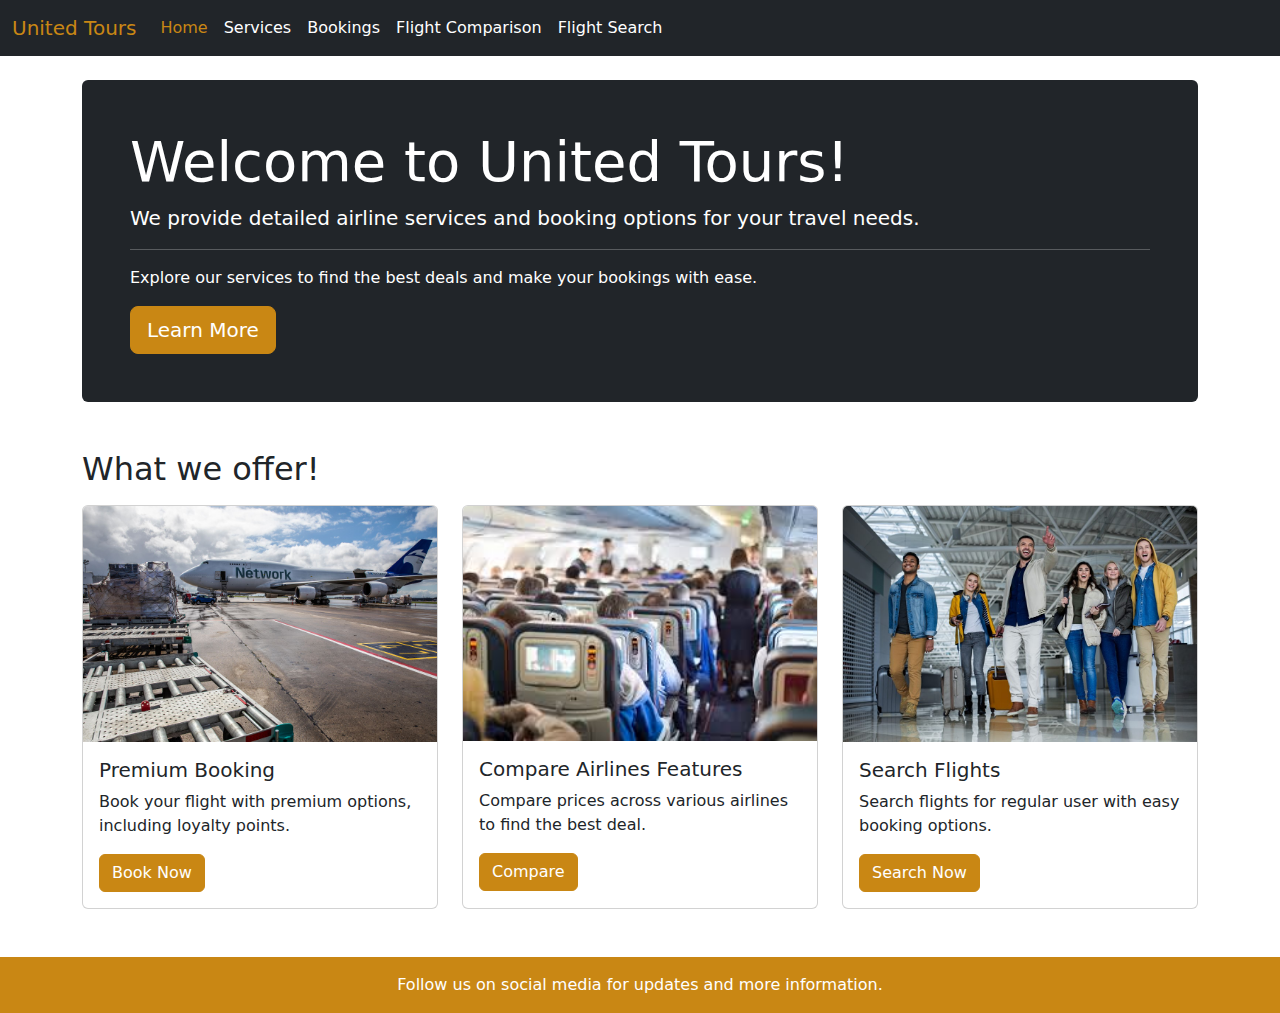
<file: index.html>
<!DOCTYPE html>
<html lang="en">

<head>
    <meta charset="UTF-8">
    <meta name="viewport" content="width=device-width, initial-scale=1.0">
    <title>United Tours and Travel Agency</title>
    <!-- Bootstrap CSS -->
    <link href="https://cdn.jsdelivr.net/npm/bootstrap@5.3.0/dist/css/bootstrap.min.css" rel="stylesheet">
    <link rel="stylesheet" href="styles.css">
</head>

<body>
    <!-- Navigation Bar -->
    <nav class="navbar navbar-expand-lg navbar-light bg-dark ">
        <div class="container-fluid">
            <a class="navbar-brand text-white" href="#">United Tours

            </a>
            
            <button class="navbar-toggler" type="button" data-bs-toggle="collapse" data-bs-target="#navbarNav"
                aria-controls="navbarNav" aria-expanded="false" aria-label="Toggle navigation">
                <span class="navbar-toggler-icon"></span>
            </button>
            <div class="collapse navbar-collapse text-white" id="navbarNav">
                <ul class="navbar-nav">
                    <li class="nav-item">
                        <a class="nav-link active text-white" aria-current="page" href="index.html">Home</a>
                    </li>
                    <li class="nav-item">
                        <a class="nav-link text-white" href="services.html">Services</a>
                    </li>
                    <li class="nav-item">
                        <a class="nav-link text-white" href="bookings.html">Bookings</a>
                    </li>
                    <li class="nav-item">
                        <a class="nav-link text-white" aria-current="page" href="comparison.html">Flight Comparison</a>
                    </li>
                    <li class="nav-item">
                        <a class="nav-link text-white" aria-current="page" href="search.html">Flight Search</a>
                    </li>
                </ul>
            </div>
        </div>
    </nav>

    <!-- Hero Section -->
    <div class="container my-4">
        <div class="p-4 p-md-5 mb-4 text-white rounded bg-dark">
            <h1 class="display-4">Welcome to United Tours!</h1>
            <p class="lead">We provide detailed airline services and booking options for your travel needs.</p>
            <hr class="my-3">
            <p>Explore our services to find the best deals and make your bookings with ease.</p>
            <a class="btn btn-primary text-white btn-lg" href="services.html" role="button">Learn More</a>
        </div>
    </div>

    <!-- Services Section -->
    <div class="container my-5">
        <h2 class="mb-3">What we offer!</h2>
        <div class="row row-cols-1 row-cols-md-3 g-4">
            <div class="col">
                <div class="card h-100">
                    <img src="service1.jpeg" class="card-img-top" alt="Service 1">
                    <div class="card-body">
                        <h5 class="card-title">Premium Booking</h5>
                        <p class="card-text">Book your flight with premium options, including loyalty points.</p>
                        <a href="bookings.html#booking" class="btn btn-primary">Book Now</a>
                    </div>
                </div>
            </div>
            <div class="col">
                <div class="card h-100">
                    <img src="service2.jpeg" class="card-img-top" alt="Service 2">
                    <div class="card-body">
                        <h5 class="card-title">Compare Airlines Features</h5>
                        <p class="card-text">Compare prices across various airlines to find the best deal.</p>
                        <a href="comparison.html" class="btn btn-primary">Compare</a>
                    </div>
                </div>
            </div>
            <div class="col">
                <div class="card h-100">
                    <img src="service3.jpg" class="card-img-top" alt="Service 3">
                    <div class="card-body">
                        <h5 class="card-title">Search Flights</h5>
                        <p class="card-text">Search flights for regular user with easy booking options.</p>
                        <a href="search.html" class="btn btn-primary">Search Now</a>
                    </div>
                </div>
            </div>
        </div>
    </div>

    <!-- Footer -->
    <footer class="footer mt-5 py-3 bg-primary">
        <div class="container text-center">
            <span class=" text-white">Follow us on social media for updates and more information.</span>
        </div>
    </footer>

    <!-- Bootstrap JS -->
    <script src="https://cdn.jsdelivr.net/npm/bootstrap@5.3.0/dist/js/bootstrap.bundle.min.js"></script>
</body>

</html>
</file>
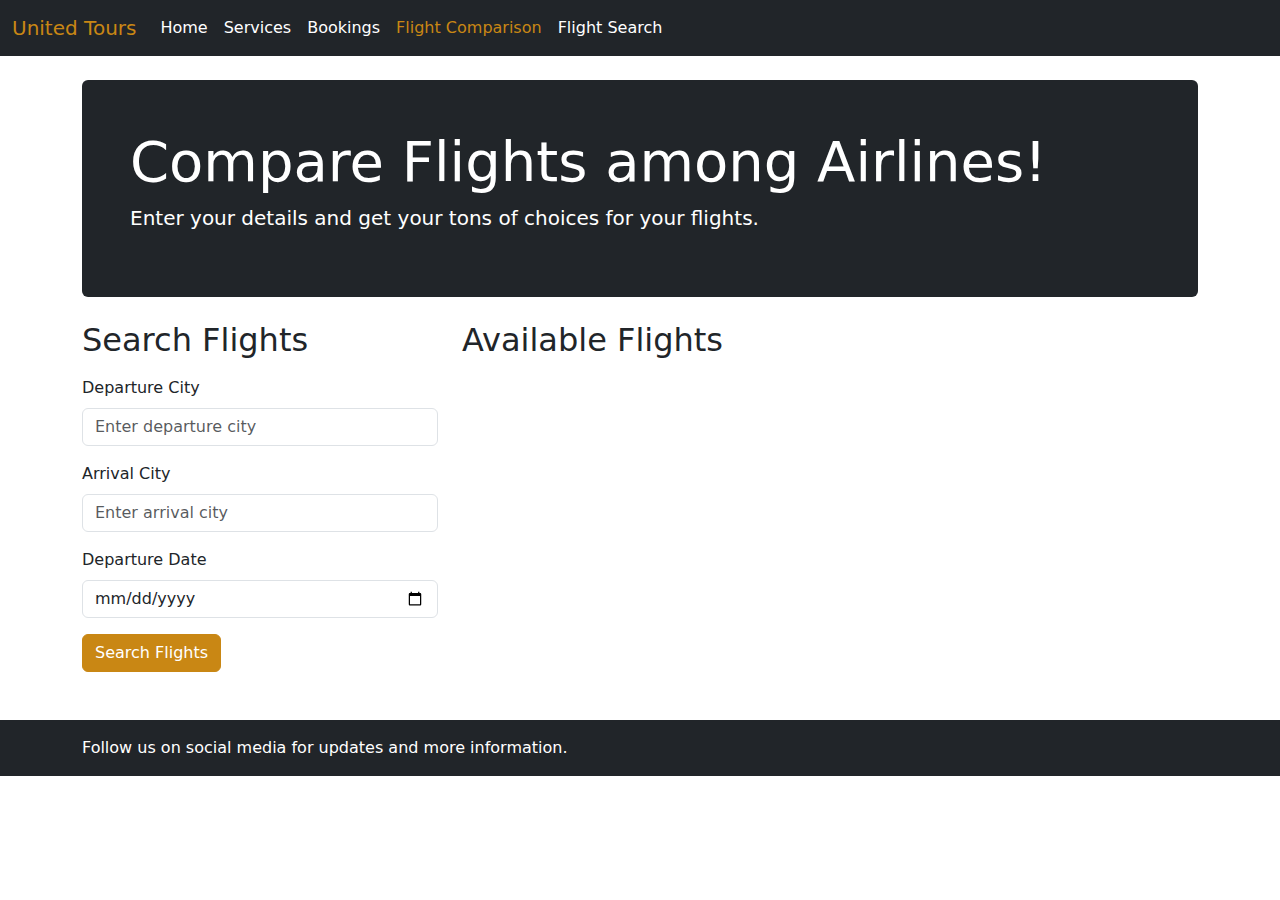
<file: comparison.html>
<!DOCTYPE html>
<html lang="en">
<head>
    <meta charset="UTF-8">
    <meta name="viewport" content="width=device-width, initial-scale=1.0">
    <title>Bookings - United Tours and Travel Agency</title>
    <!-- Bootstrap CSS -->
    <link href="https://cdn.jsdelivr.net/npm/bootstrap@5.3.0/dist/css/bootstrap.min.css" rel="stylesheet">
    <link rel="stylesheet" href="https://cdnjs.cloudflare.com/ajax/libs/font-awesome/6.5.2/css/all.min.css" integrity="sha512-SnH5WK+bZxgPHs44uWIX+LLJAJ9/2PkPKZ5QiAj6Ta86w+fsb2TkcmfRyVX3pBnMFcV7oQPJkl9QevSCWr3W6A==" crossorigin="anonymous" referrerpolicy="no-referrer" />
    <link rel="stylesheet" href="styles.css">
</head>
<body>
    <!-- Navigation Bar -->
    <nav class="navbar navbar-expand-lg navbar-light bg-dark">
        <div class="container-fluid">
            <a class="navbar-brand" href="index.html">United Tours</a>
            <button class="navbar-toggler" type="button" data-bs-toggle="collapse" data-bs-target="#navbarNav" aria-controls="navbarNav" aria-expanded="false" aria-label="Toggle navigation">
                <span class="navbar-toggler-icon"></span>
            </button>
            <div class="collapse navbar-collapse" id="navbarNav">
                <ul class="navbar-nav">
                    <li class="nav-item">
                        <a class="nav-link text-white" href="index.html">Home</a>
                    </li>
                    <li class="nav-item">
                        <a class="nav-link text-white" href="services.html">Services</a>
                    </li>
                    <li class="nav-item">
                        <a class="nav-link text-white" aria-current="page" href="bookings.html">Bookings</a>
                    </li>
                    <li class="nav-item">
                        <a class="nav-link text-white active" aria-current="page" href="comparison.html">Flight Comparison</a>
                    </li>
                    <li class="nav-item">
                        <a class="nav-link text-white" aria-current="page" href="search.html">Flight Search</a>
                    </li>
                </ul>
            </div>
        </div>
    </nav>

        <!-- Hero Section -->
        <div class="container my-4">
            <div class="p-4 p-md-5 mb-4 text-white rounded bg-dark">
                <h1 class="display-4">Compare Flights among Airlines!</h1>
                <p class="lead">Enter your details and get your tons of choices for your flights.</p>
             
              
            </div>
        </div>

    <!-- Main Content Area -->
    <div class="container mt-4">
        <div class="row">
            <!-- Search and Filter Area -->
            <div class="col-md-4">
                <h2 class="mb-3">Search Flights</h2>
                <form id="flight-search-form">
                    <div class="mb-3">
                        <label for="departureCity" class="form-label">Departure City</label>
                        <input type="text" class="form-control" id="departureCity" placeholder="Enter departure city">
                    </div>
                    <div class="mb-3">
                        <label for="arrivalCity" class="form-label">Arrival City</label>
                        <input type="text" class="form-control" id="arrivalCity" placeholder="Enter arrival city">
                    </div>
                    <div class="mb-3">
                        <label for="departureDate" class="form-label">Departure Date</label>
                        <input type="date" class="form-control" id="departureDate">
                    </div>
                    <button type="button" class="btn btn-primary" onclick="displayFlights()">Search Flights</button>
                </form>
            </div>
            <!-- Flight Options Display Area -->
            <div class="col-md-8" id="flight-results">
                <h2 class="mb-3">Available Flights</h2>
            </div>
        </div>
    </div>


    <!-- Footer -->
    <footer class="footer mt-5 py-3 bg-dark">
        <div class="container">
            <span class="text-white">Follow us on social media for updates and more information.</span>
        </div>
    </footer>

    <!-- Bootstrap JS -->
    <script src="https://cdn.jsdelivr.net/npm/bootstrap@5.3.0/dist/js/bootstrap.bundle.min.js"></script>
    <script src="script.js">     </script>
    
</body>
</html>
</file>
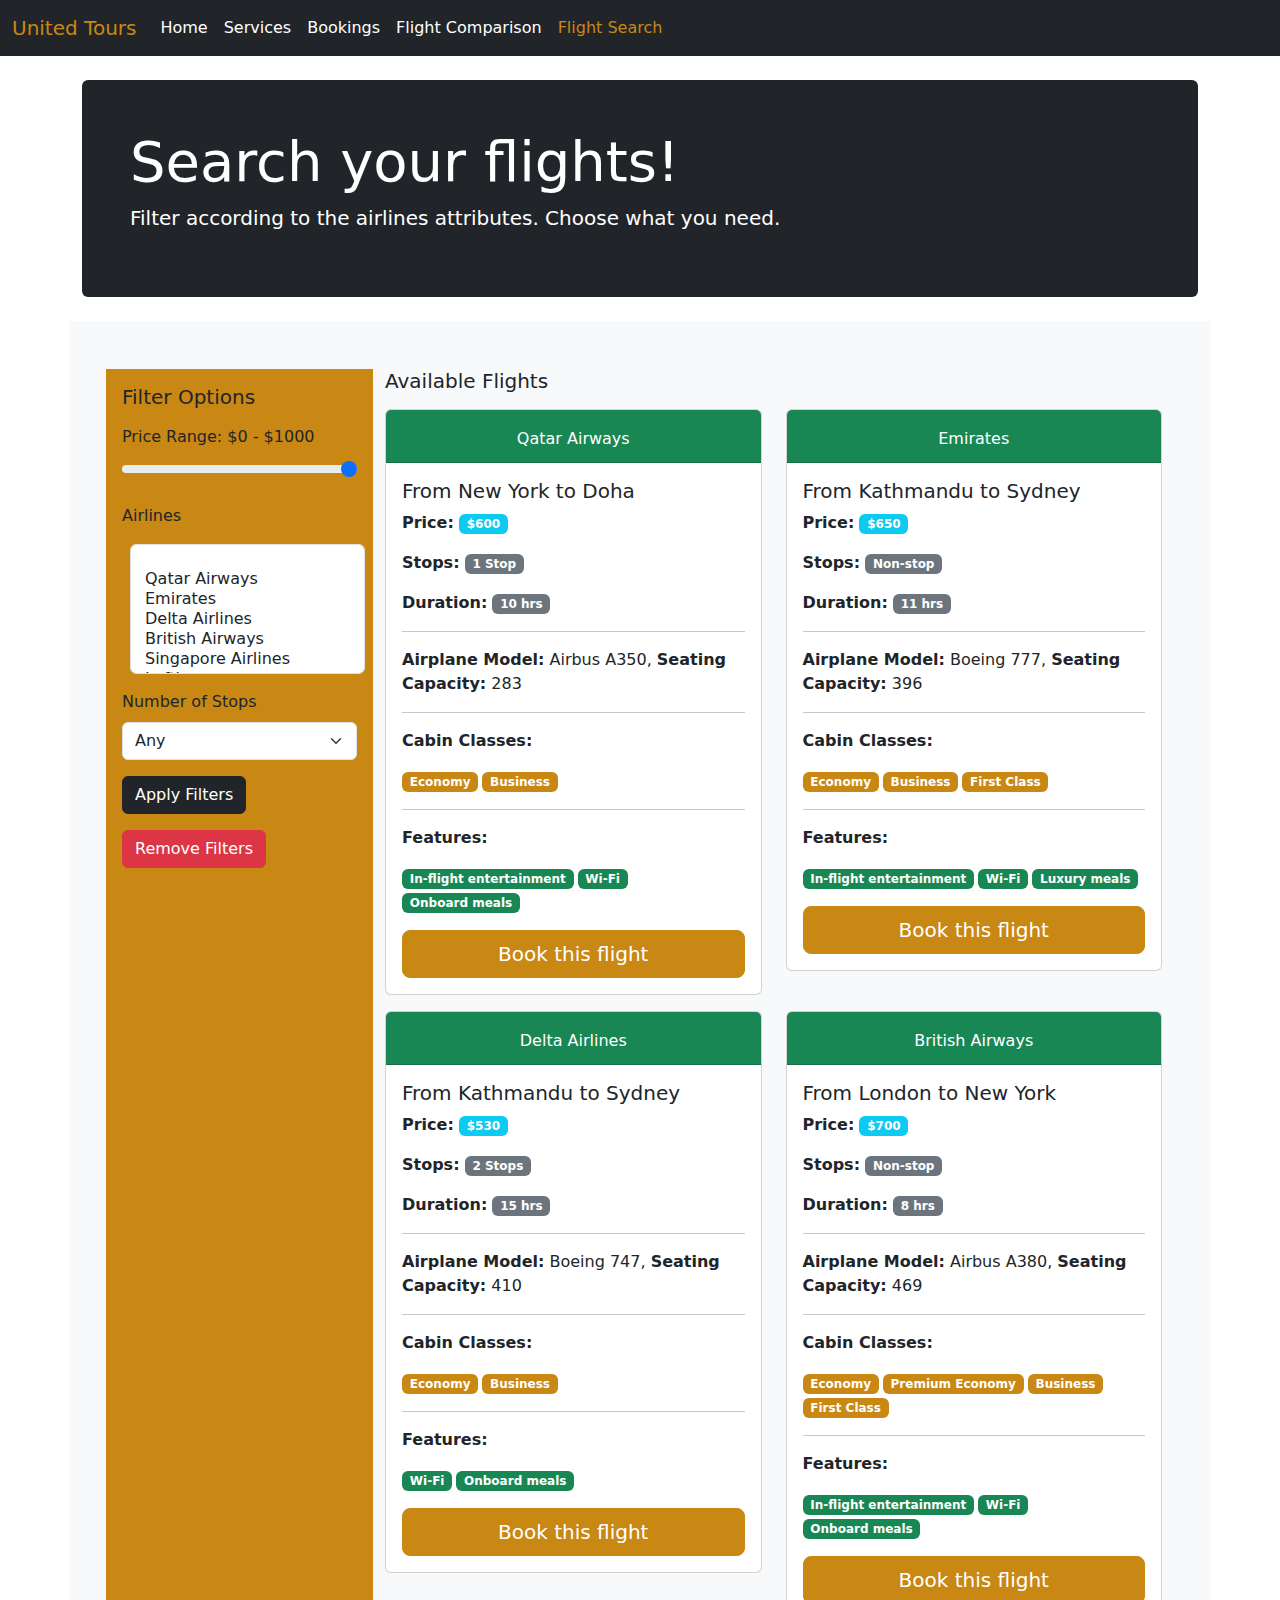
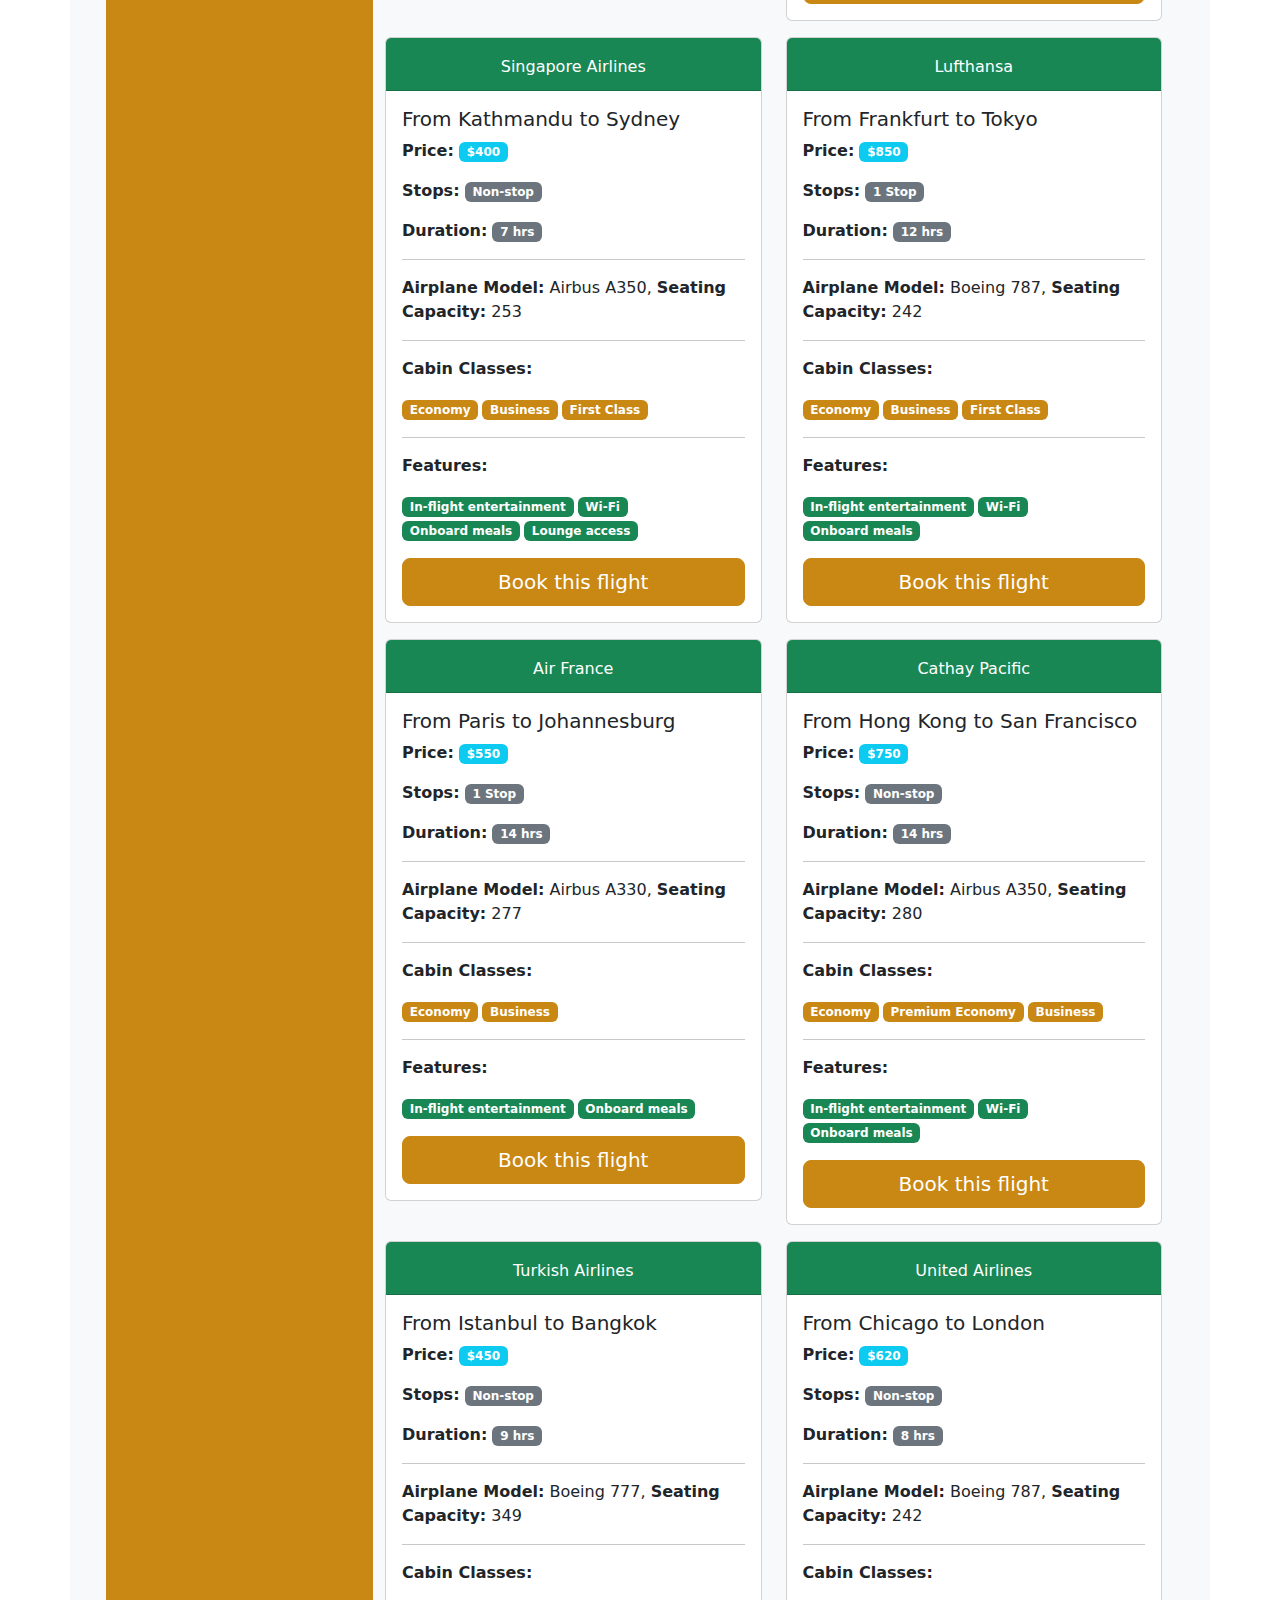
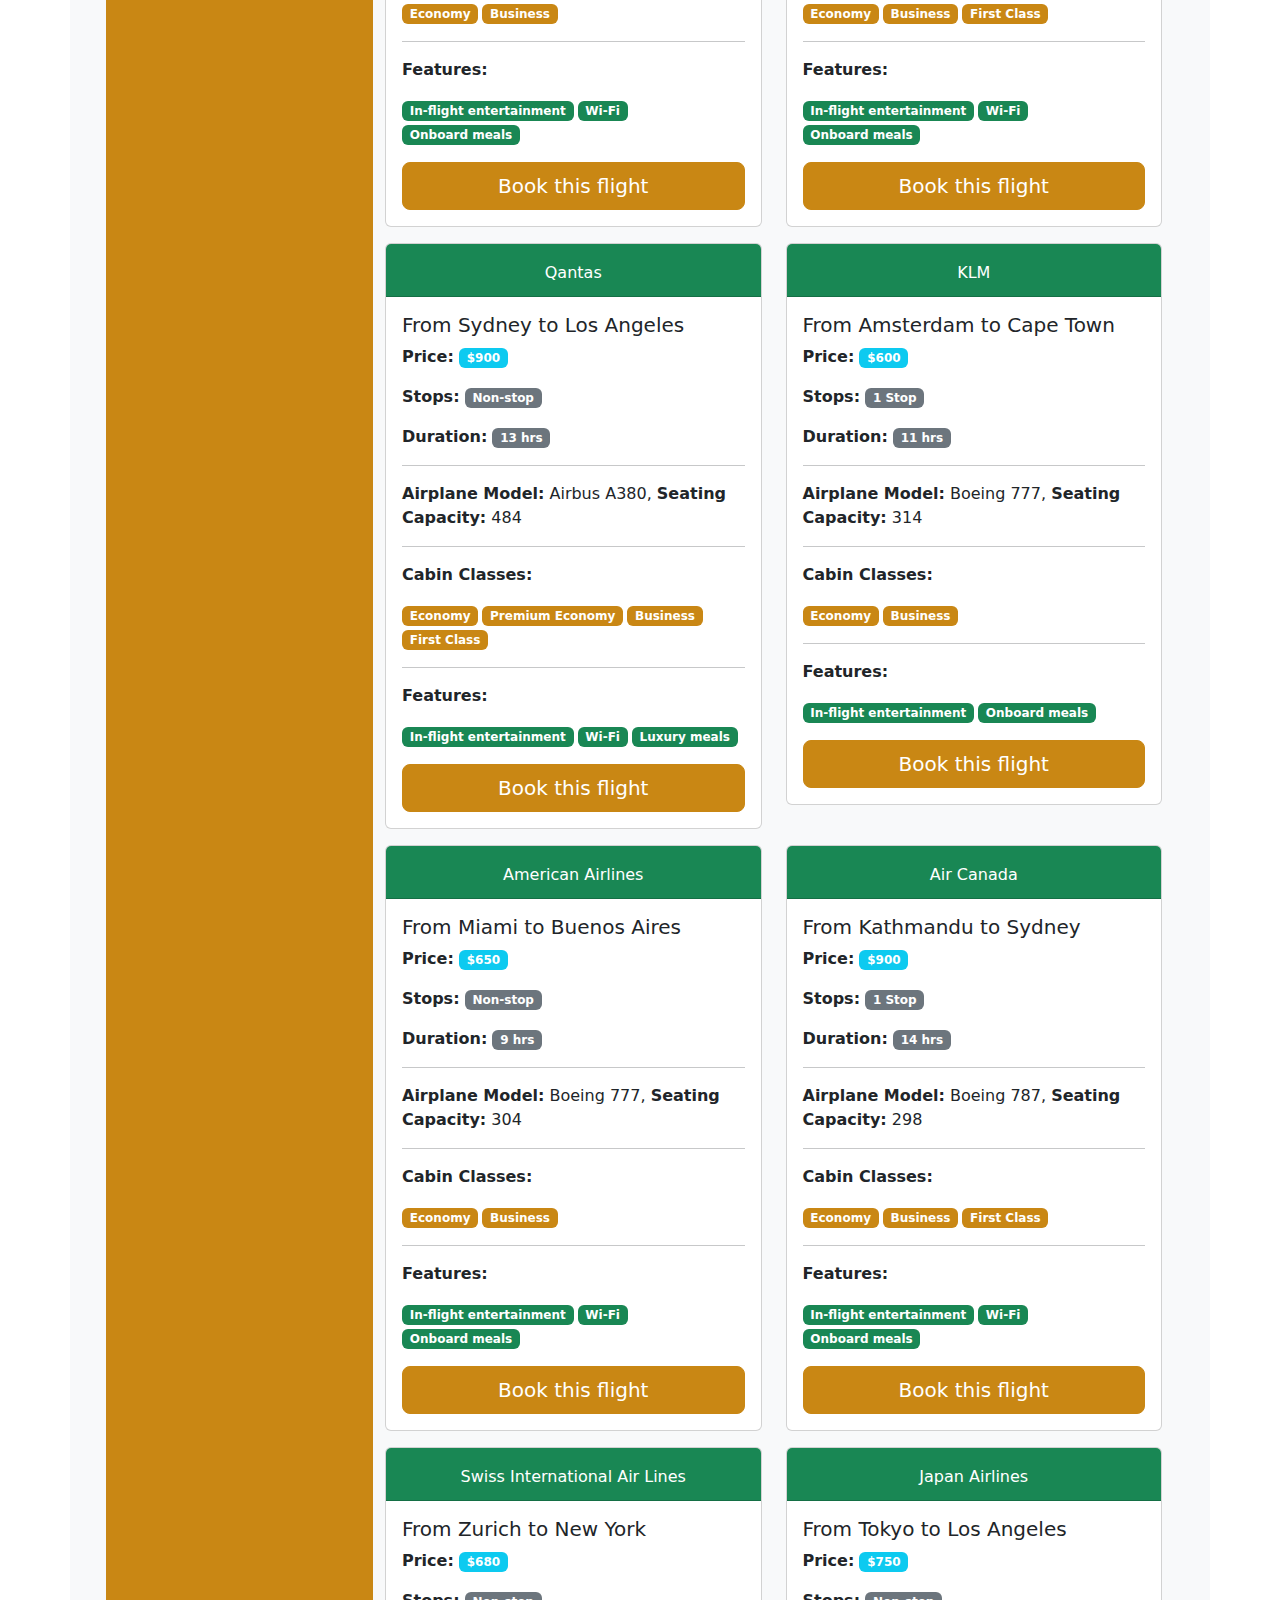
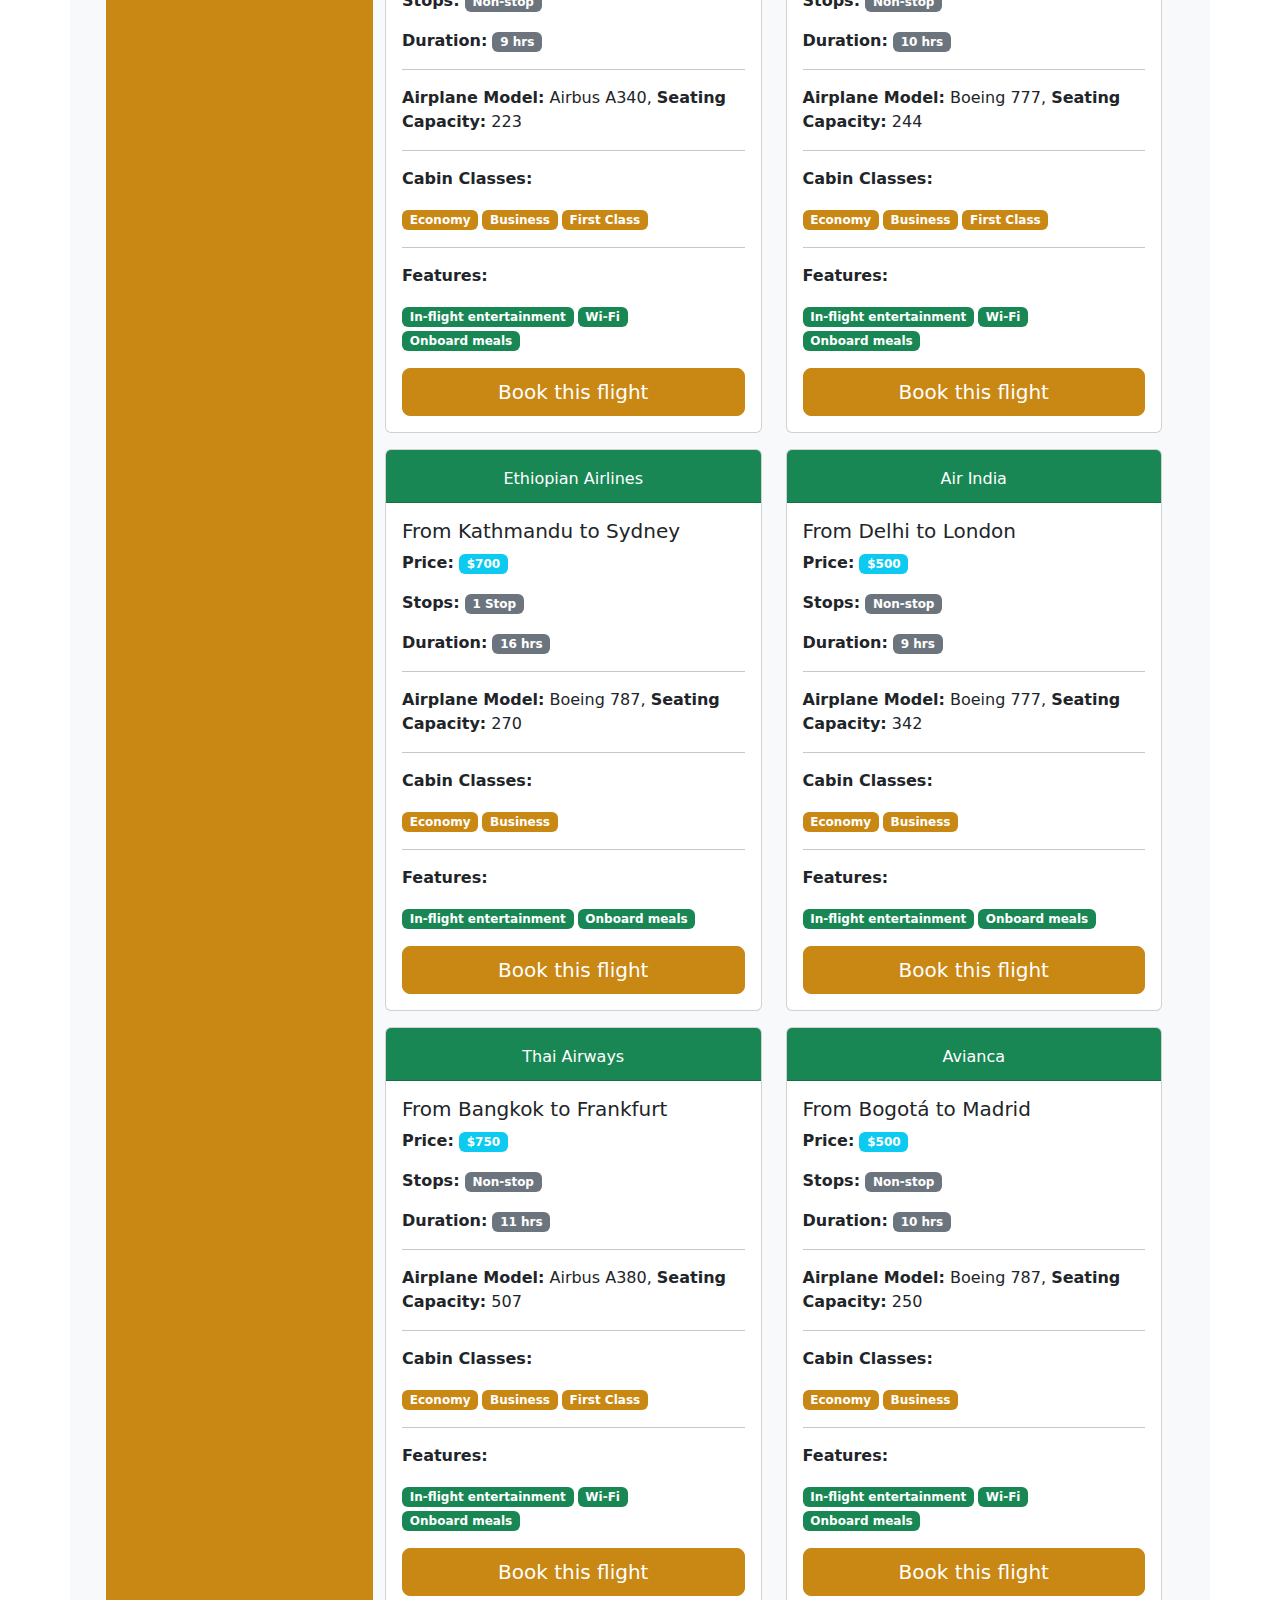
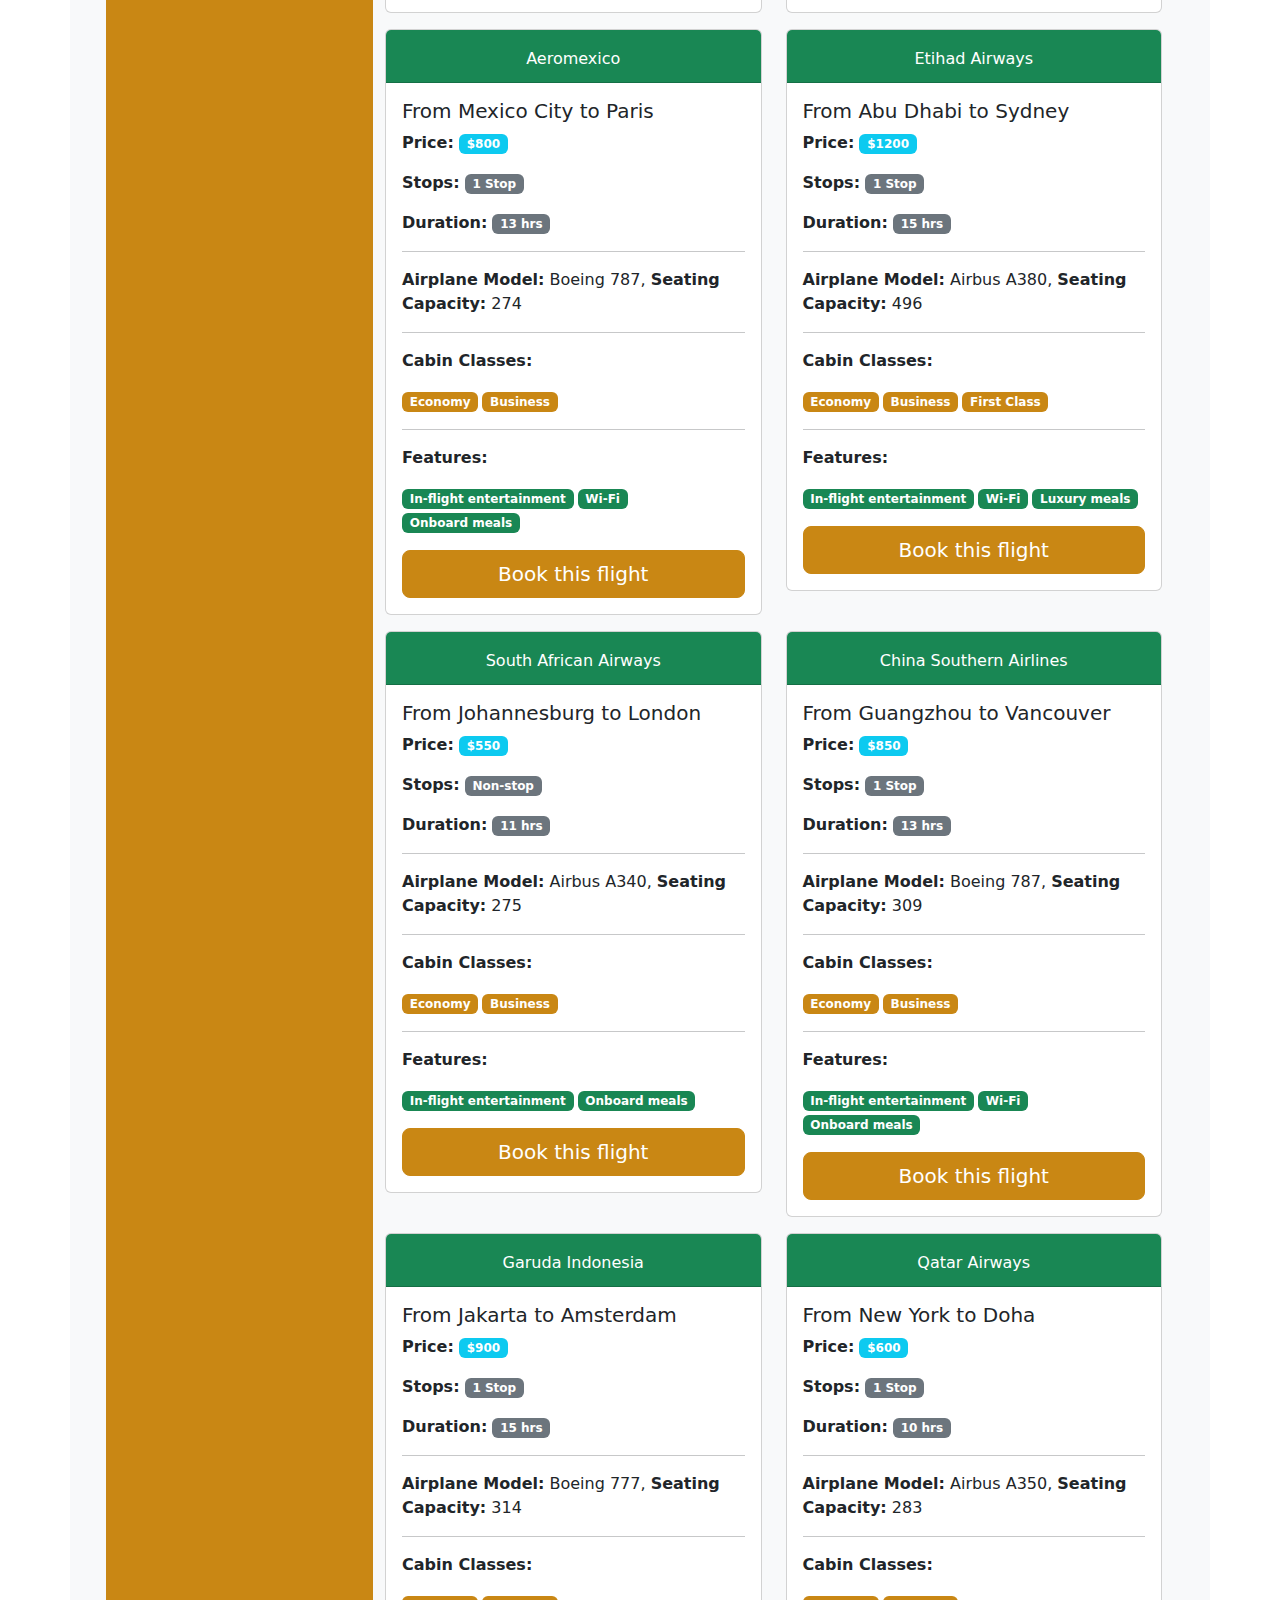
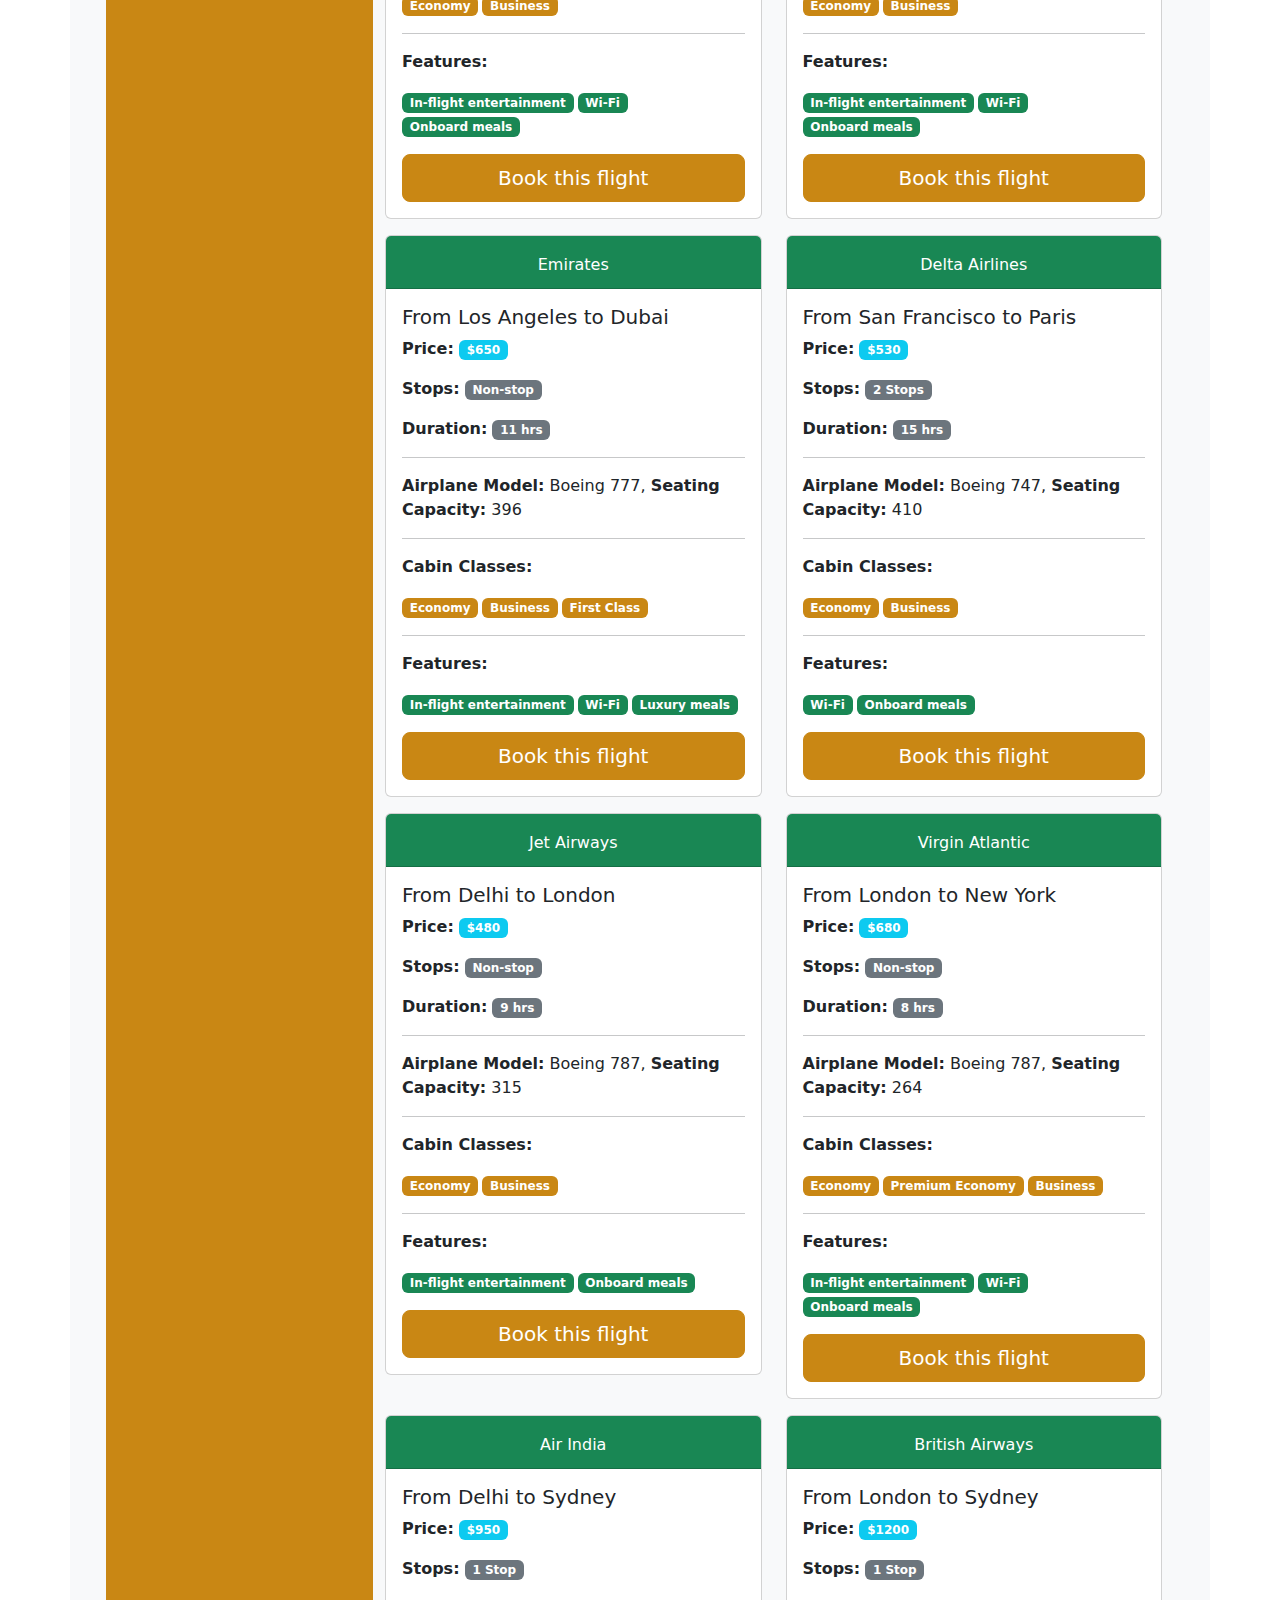
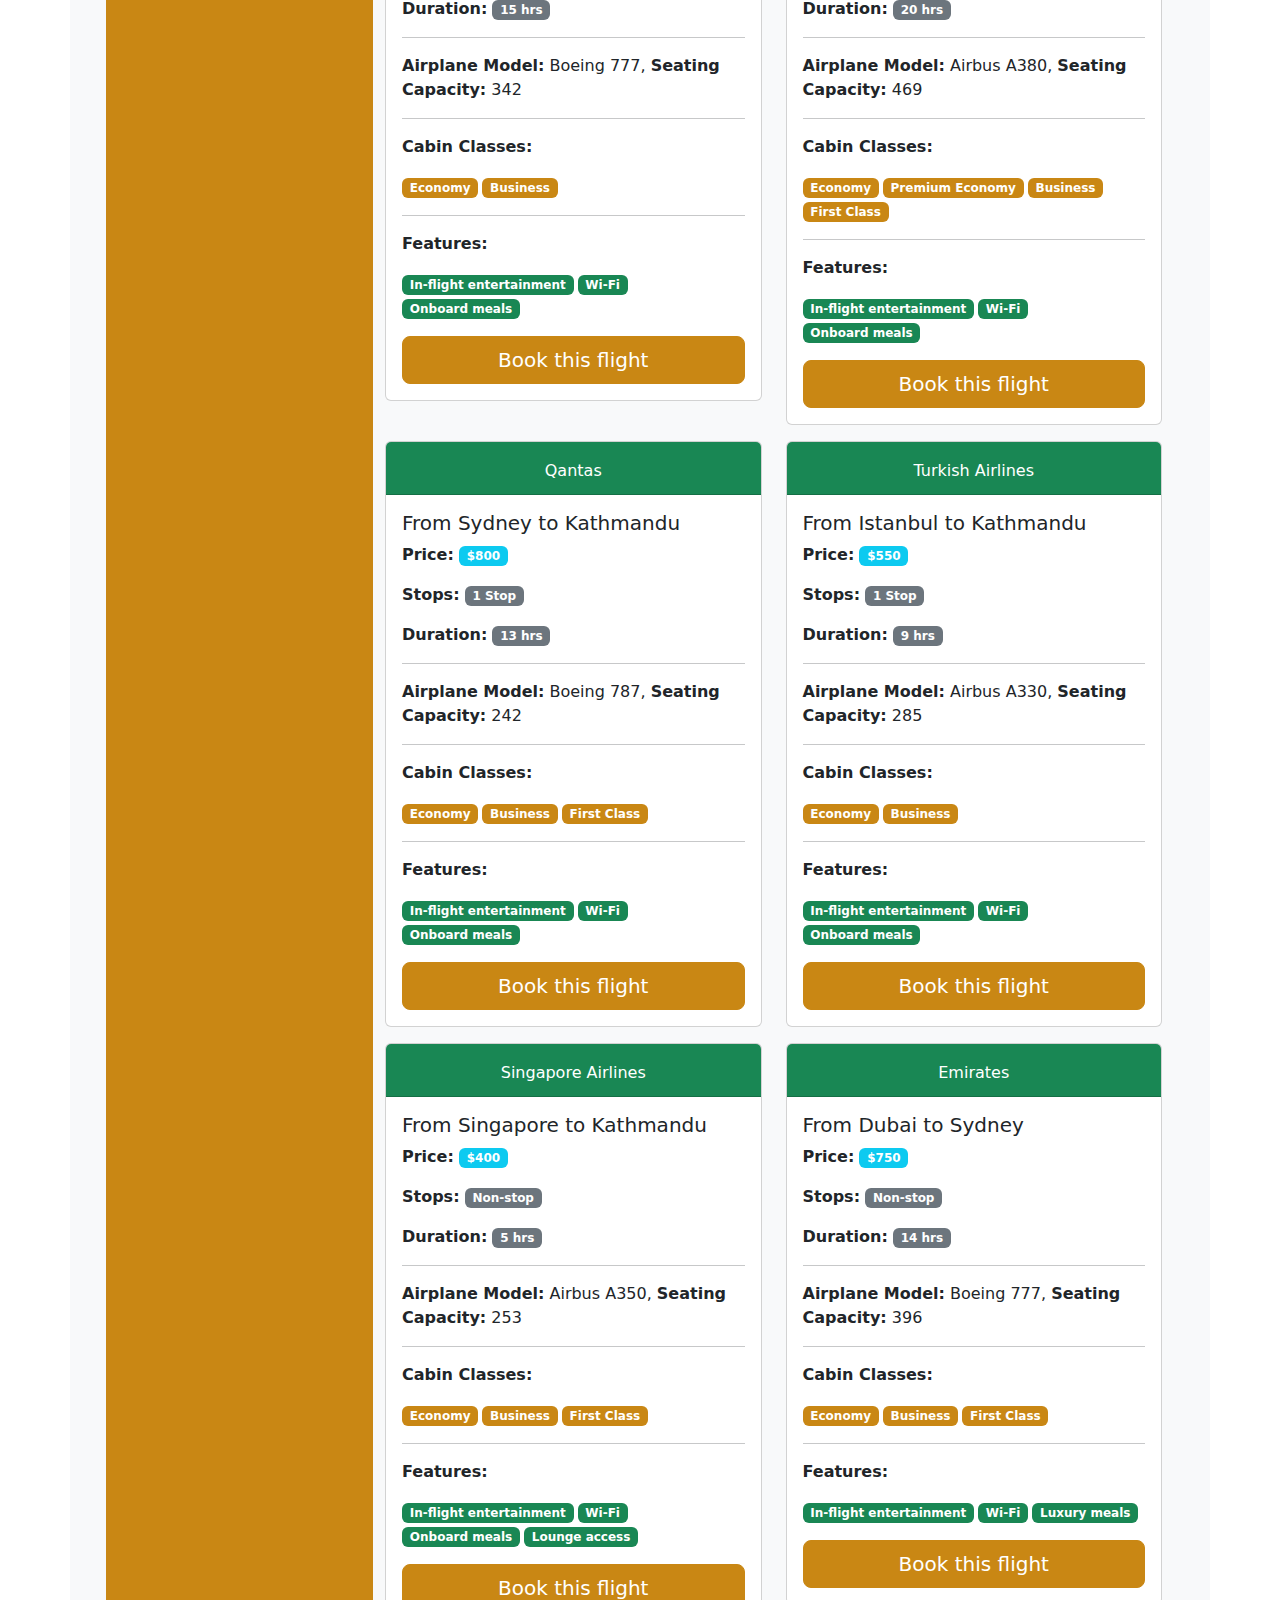
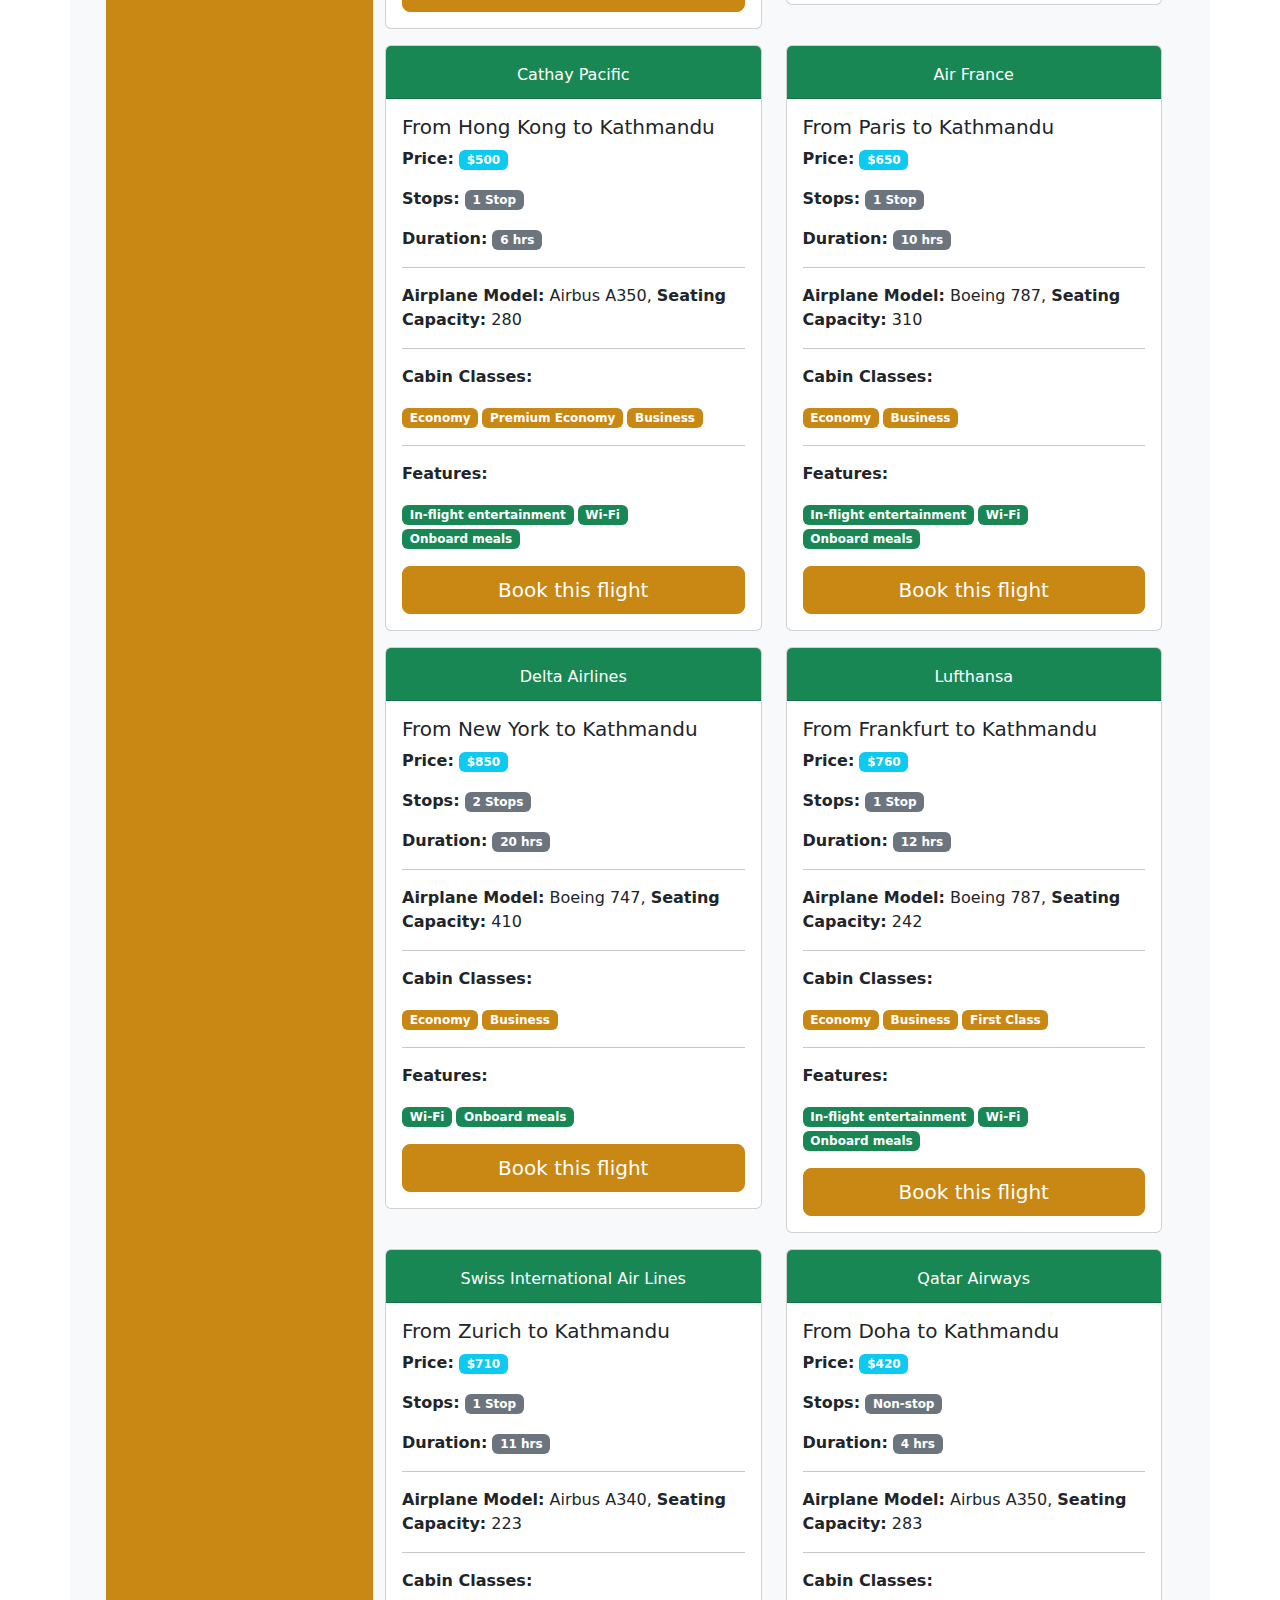
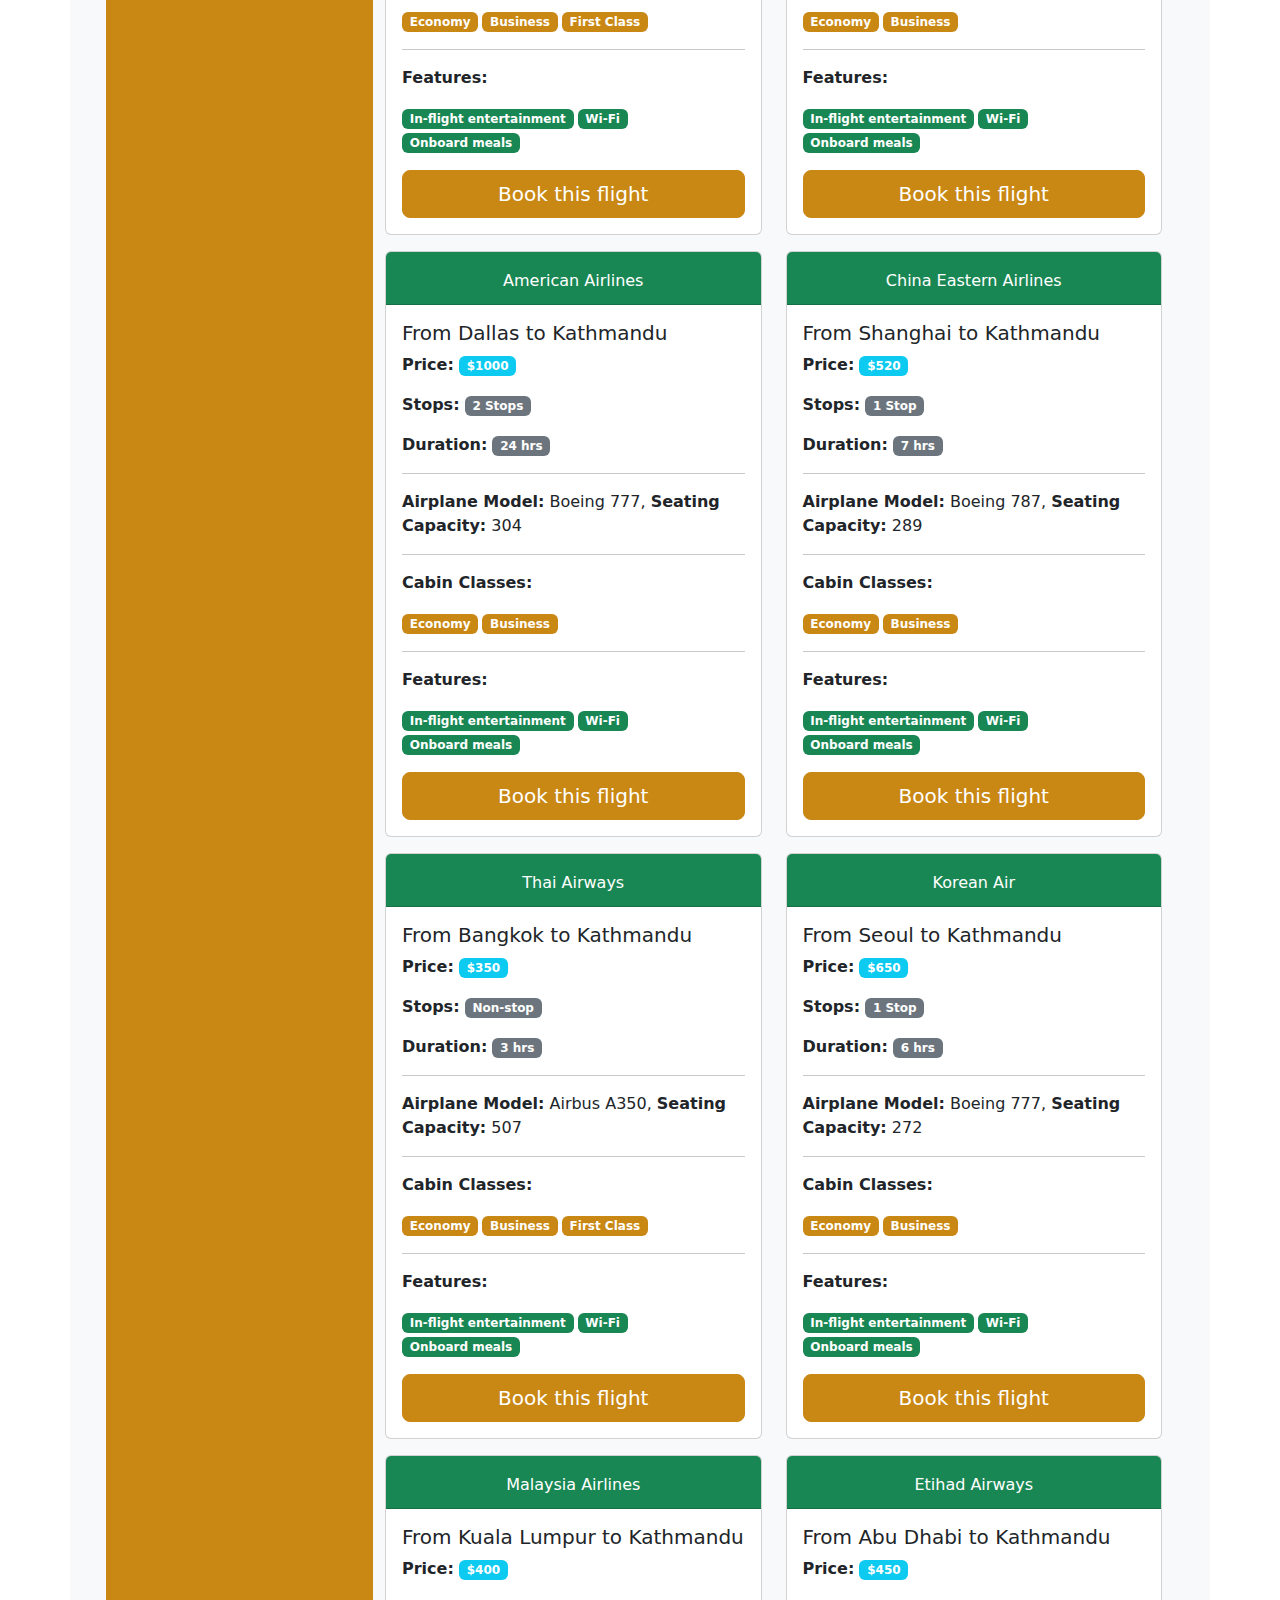
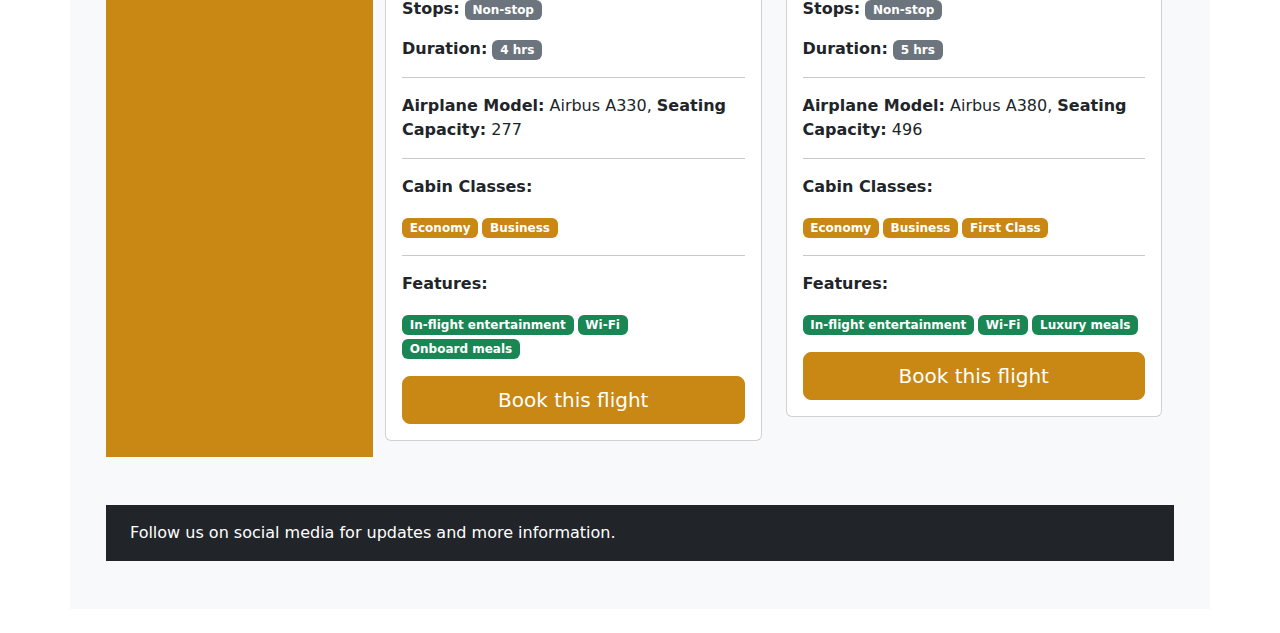
<file: search.html>
<!DOCTYPE html>
<html lang="en">
<head>
    <meta charset="UTF-8">
    <meta name="viewport" content="width=device-width, initial-scale=1.0">
    <title>Flight Comparison - United Tours and Travel Agency</title>
    <!-- Bootstrap CSS -->
    <link href="https://cdn.jsdelivr.net/npm/bootstrap@5.3.0/dist/css/bootstrap.min.css" rel="stylesheet">
    <link rel="stylesheet" href="https://cdnjs.cloudflare.com/ajax/libs/font-awesome/6.5.2/css/all.min.css" integrity="sha512-SnH5WK+bZxgPHs44uWIX+LLJAJ9/2PkPKZ5QiAj6Ta86w+fsb2TkcmfRyVX3pBnMFcV7oQPJkl9QevSCWr3W6A==" crossorigin="anonymous" referrerpolicy="no-referrer" />

    <link rel="stylesheet" href="styles.css">
</head>
<body>
    <!-- Navigation Bar -->
    <nav class="navbar navbar-expand-lg navbar-light bg-dark">
        <div class="container-fluid">
            <a class="navbar-brand" href="index.html">United Tours</a>
            <button class="navbar-toggler" type="button" data-bs-toggle="collapse" data-bs-target="#navbarNav" aria-controls="navbarNav" aria-expanded="false" aria-label="Toggle navigation">
                <span class="navbar-toggler-icon"></span>
            </button>
            <div class="collapse navbar-collapse" id="navbarNav">
                <ul class="navbar-nav">
                    <li class="nav-item">
                        <a class="nav-link text-white" href="index.html">Home</a>
                    </li>
                    <li class="nav-item">
                        <a class="nav-link text-white"  href="services.html">Services</a>
                    </li>
                    <li class="nav-item">
                        <a class="nav-link text-white" href="bookings.html">Bookings</a>
                    </li>
                    <li class="nav-item">
                        <a class="nav-link text-white" aria-current="page" href="comparison.html">Flight Comparison</a>
                    </li>
                    <li class="nav-item">
                        <a class="nav-link active " aria-current="page" href="search.html">Flight Search</a>
                    </li>

                </ul>
            </div>
        </div>
    </nav>

        <!-- Hero Section -->
        <div class="container my-4">
            <div class="p-4 p-md-5 mb-4 text-white rounded bg-dark">
                <h1 class="display-4">Search your flights!</h1>
                <p class="lead">Filter according to the airlines attributes. Choose what you need.</p>
             
              
            </div>
        </div>
<!-- Main Content Area -->
<div class="container p-4 p-md-5 mb-4 bg-light">
    <div class="row">
        <!-- Sidebar for Filter Options -->
        <div class="col-md-3 bg-primary p-3">
            <h5 class="mb-3">Filter Options</h5>
            <div class="mb-3">
                <label for="priceRange" class="form-label">Price Range: <span id="priceLabel">$0 - $1000</span></label>
                <input type="range" class="form-range" min="0" max="1000" value="1000" id="priceRange" oninput="document.getElementById('priceLabel').innerHTML = '$' + this.value;">
            </div>
            <div class="mb-3 ">
                <label for="airlines" class="form-label">Airlines</label>
                <select multiple class="form-select py-4 m-2" id="airlines">
                </select>
            </div>
            <div class="mb-3">
                <label for="stops" class="form-label">Number of Stops</label>
                <select class="form-select" id="stops">
                    <option value="Any">Any</option>
                    <option value="0">Non-stop</option>
                    <option value="1">1 Stop</option>
                    <option value="2">2+ Stops</option>
                </select>
                <button class="btn btn-dark mt-3" onclick="applyFilters()">Apply Filters</button>
                <button class="btn btn-danger mt-3" onclick="window.location.reload()">Remove Filters</button>
                
            </div>
        </div>

        <!-- Main Content Displaying Flight Cards -->
        <div class="col-md-9">
            <h5 class="mb-3">Available Flights</h5>
            <div class="row" id="flights">
                <!-- Flight Card Template -->
             </div> 
        </div> 
                

    <!-- Footer -->
    <footer class="footer mt-5 py-3 bg-dark">
        <div class="container">
            <span class="text-white">Follow us on social media for updates and more information.</span>
        </div>
    </footer>

    <!-- Bootstrap JS -->
    <script src="https://cdn.jsdelivr.net/npm/bootstrap@5.3.0/dist/js/bootstrap.bundle.min.js"></script>

    <script src="script.js"></script>
    <script>
     
     function applyFilters() {
        const selectedPrice = parseInt(document.getElementById('priceRange').value);
        const selectedAirlines = Array.from(document.getElementById('airlines').selectedOptions).map(opt => opt.value);
        const selectedStops = document.getElementById('stops').value;

        console.log("Selected Airlines:", selectedAirlines, "Selected Price:", selectedPrice, "Selected Stops:", selectedStops);

        const filteredFlights = flightData.filter(flight => {
            const priceCondition = flight.price <= selectedPrice;
            const airlineCondition = selectedAirlines.length === 0 || selectedAirlines.includes(flight.airline);
            const stopsCondition = selectedStops === "Any" || flight.stops.toString() === selectedStops;

            return priceCondition && airlineCondition && stopsCondition;
        });

        console.log("Filtered Flights:", filteredFlights);
        displayFlights(filteredFlights);
    }


function displayFlights(flights) {
    const container = document.querySelector('#flights');
    container.innerHTML = ''; // Clear existing flights

    flights.forEach(flight => {
        const bookingUrl = `booking.html?airline=${encodeURIComponent(flight.airline)}&from=${encodeURIComponent(flight.from)}&to=${encodeURIComponent(flight.to)}&price=${flight.price}&duration=${encodeURIComponent(flight.duration)}&stops=${encodeURIComponent(flight.stops)}&model=${encodeURIComponent(flight.model)}&capacity=${flight.capacity}&classes=${flight.classes}&features=${flight.features}`;
        const cardHTML = `
        <div class="col-md-6">
                <div class="card mb-3">
                    <div class="card-header text-center bg-success text-white">
                        <i class="fas fa-plane-departure" style="font-size:24px;"></i>  ${flight.airline}
                    </div>
                    <div class="card-body">
                        <h5 class="card-title">From ${flight.from} to ${flight.to}</h5>
                        <p class="card-text"><strong>Price:</strong> <span class="badge bg-info">$${flight.price}</span></p>
                        <p class="card-text"><strong>Stops:</strong> <span class="badge bg-secondary">${flight.stops}</span></p>
                        <p class="card-text"><strong>Duration:</strong> <span class="badge bg-secondary">${flight.duration}</span></p>
                        <hr>
                        <p class="card-text"><strong>Airplane Model:</strong> ${flight.model}, <strong>Seating Capacity:</strong> ${flight.capacity}</p>
                        <hr>
                        <p class="card-text"><strong>Cabin Classes:</strong></p>
                        ${flight.classes.map(cabinClass => `<span class="badge bg-primary me-1">${cabinClass}</span>`).join('')}
                        <hr>
                        <p class="card-text"><strong>Features:</strong></p>
                        ${flight.features.map(feature => `<span class="badge bg-success me-1">${feature}</span>`).join('')}
                        <div class="d-grid gap-2 mt-3">
                            <a href="${bookingUrl}" class="btn btn-primary btn-lg">Book this flight</a>
                        </div>
                    </div>
                </div>
            </div>
        `;
        container.innerHTML += cardHTML;
    });
}

document.getElementById('priceRange').addEventListener('input', applyFilters);
document.getElementById('airlines').addEventListener('change', applyFilters);
document.getElementById('stops').addEventListener('change', applyFilters);

// Initial display of all flights
window.onload = function() {
    displayFlights(flightData);
};

function populateAirlines() {
    const airlineSet = new Set(); // Use a Set to ensure uniqueness
    flightData.forEach(flight => airlineSet.add(flight.airline));
    
    const airlinesSelect = document.getElementById('airlines');
    airlinesSelect.innerHTML = ''; // Clear existing options if any

    airlineSet.forEach(airline => {
        const option = document.createElement('option');
        option.value = airline;
        option.textContent = airline;
        airlinesSelect.appendChild(option);
    });
}

// Call populateAirlines on page load or after flightData is loaded/updated
window.onload = function() {
    populateAirlines();
    displayFlights(flightData);
};


</script>
</body>
</html>
</file>
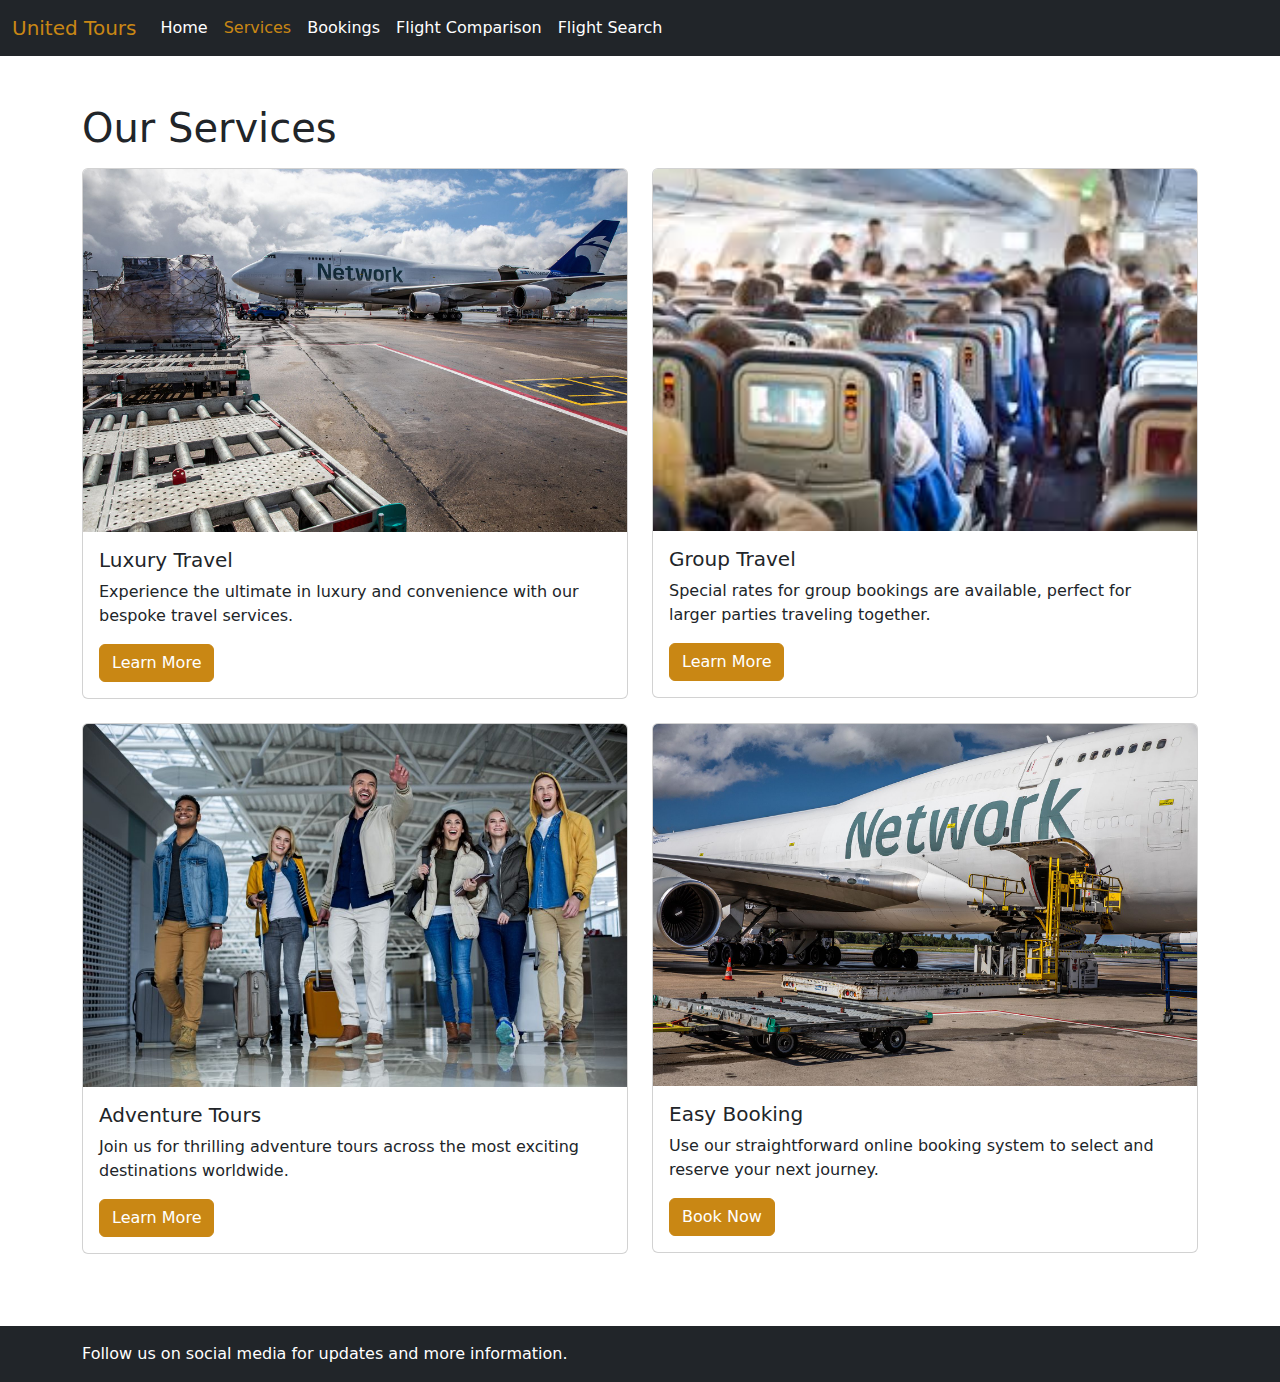
<file: services.html>
<!DOCTYPE html>
<html lang="en">
<head>
    <meta charset="UTF-8">
    <meta name="viewport" content="width=device-width, initial-scale=1.0">
    <title>Services - United Tours and Travel Agency</title>
    <!-- Bootstrap CSS -->
    <link href="https://cdn.jsdelivr.net/npm/bootstrap@5.3.0/dist/css/bootstrap.min.css" rel="stylesheet">
    <link rel="stylesheet" href="styles.css">
</head>
<body>
    <!-- Navigation Bar -->
    <nav class="navbar navbar-expand-lg navbar-light bg-dark">
        <div class="container-fluid">
            <a class="navbar-brand" href="index.html">United Tours</a>
            <button class="navbar-toggler" type="button" data-bs-toggle="collapse" data-bs-target="#navbarNav" aria-controls="navbarNav" aria-expanded="false" aria-label="Toggle navigation">
                <span class="navbar-toggler-icon"></span>
            </button>
            <div class="collapse navbar-collapse" id="navbarNav">
                <ul class="navbar-nav">
                    <li class="nav-item">
                        <a class="nav-link text-white" href="index.html">Home</a>
                    </li>
                    <li class="nav-item">
                        <a class="nav-link active" aria-current="page" href="services.html">Services</a>
                    </li>
                    <li class="nav-item">
                        <a class="nav-link text-white" href="bookings.html">Bookings</a>
                    </li>
                    <li class="nav-item">
                        <a class="nav-link text-white" aria-current="page" href="comparison.html">Flight Comparison</a>
                    </li>
                    <li class="nav-item">
                        <a class="nav-link text-white" aria-current="page" href="search.html">Flight Search</a>
                    </li>
                </ul>
            </div>
        </div>
    </nav>

    <!-- Services Section -->
    <div class="container mt-5">
        <h1 class="mb-3">Our Services</h1>
        <div class="row">
            <div class="col-md-6 mb-4">
                <div class="card">
                    <img src="service1.jpeg" class="card-img-top" alt="Luxury Travel">
                    <div class="card-body">
                        <h5 class="card-title">Luxury Travel</h5>
                        <p class="card-text">Experience the ultimate in luxury and convenience with our bespoke travel services.</p>
                        <a href="#" class="btn btn-primary">Learn More</a>
                    </div>
                </div>
            </div>
            <div class="col-md-6 mb-4">
                <div class="card">
                    <img src="service2.jpeg" class="card-img-top" alt="Group Discounts">
                    <div class="card-body">
                        <h5 class="card-title">Group Travel</h5>
                        <p class="card-text">Special rates for group bookings are available, perfect for larger parties traveling together.</p>
                        <a href="#" class="btn btn-primary">Learn More</a>
                    </div>
                </div>
            </div>
            <div class="col-md-6 mb-4">
                <div class="card">
                    <img src="service3.jpg" class="card-img-top" alt="Adventure Tours">
                    <div class="card-body">
                        <h5 class="card-title">Adventure Tours</h5>
                        <p class="card-text">Join us for thrilling adventure tours across the most exciting destinations worldwide.</p>
                        <a href="#" class="btn btn-primary">Learn More</a>
                    </div>
                </div>
            </div>
            <div class="col-md-6 mb-4">
                <div class="card">
                    <img src="service4.jpg" class="card-img-top" alt="Easy Booking">
                    <div class="card-body">
                        <h5 class="card-title">Easy Booking</h5>
                        <p class="card-text">Use our straightforward online booking system to select and reserve your next journey.</p>
                        <a href="bookings.html" class="btn btn-primary">Book Now</a>
                    </div>
                </div>
            </div>
        </div>
    </div>

    <!-- Footer -->
    <footer class="footer mt-5 py-3 bg-dark">
        <div class="container">
            <span class="text-white">Follow us on social media for updates and more information.</span>
        </div>
    </footer>

    <!-- Bootstrap JS -->
    <script src="https://cdn.jsdelivr.net/npm/bootstrap@5.3.0/dist/js/bootstrap.bundle.min.js"></script>
</body>
</html>
</file>
<file: styles.css>
/* styles.css */

/* Primary Color Override */
:root {
    --bs-primary: #c98714; /* Overrides the primary variable */
}

.btn-primary {
    background-color: var(--bs-primary) !important; /* Ensures this color is used instead of default */
    border-color: var(--bs-primary) !important;
}

.bg-primary {
    background-color: var(--bs-primary) !important;
}

.text-primary {
    color: var(--bs-primary) !important;
}

.border-primary {
    border-color: var(--bs-primary) !important;
}

/* Additional components that use the primary color */
.navbar-light .navbar-nav .nav-link.active {
    color: var(--bs-primary) !important; /* Makes the active nav link use the new primary color */
}

.navbar-light .navbar-brand {
    color: var(--bs-primary) !important;
}

/* Link hover effects if needed */
a:hover {
    color: darken(var(--bs-primary), 170%) !important; /* Darkens the color slightly on hover */
}
</file>
